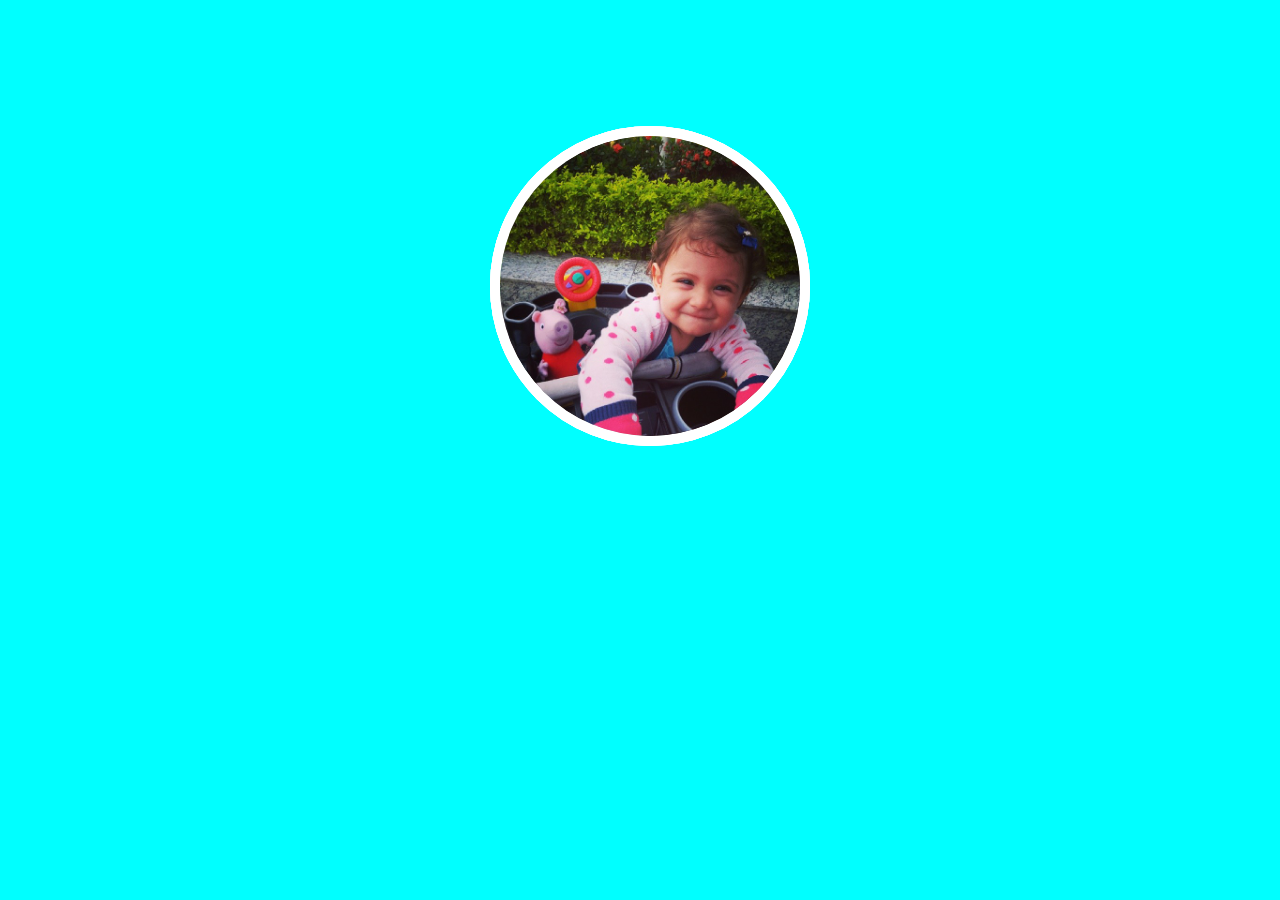
<file: 1/index.html>
<!DOCTYPE html>
<html lang="en">
<head>
	<title>CSS3 Image Stack Animation on Hover</title>
	<meta charset="utf-8">
	<link rel="stylesheet" type="text/css" href="css/style.css">
</head>
<body>
	<a href="#" class="img_div">
		<img src="img/1.jpg" alt="" class="image-one">
		<img src="img/2.jpg" alt="" class="image-two">
		<img src="img/3.jpg" alt="" class="image-three">
		<img src="img/4.jpg" alt="" class="image-four">
	</a>

</body>
</html>
</file>
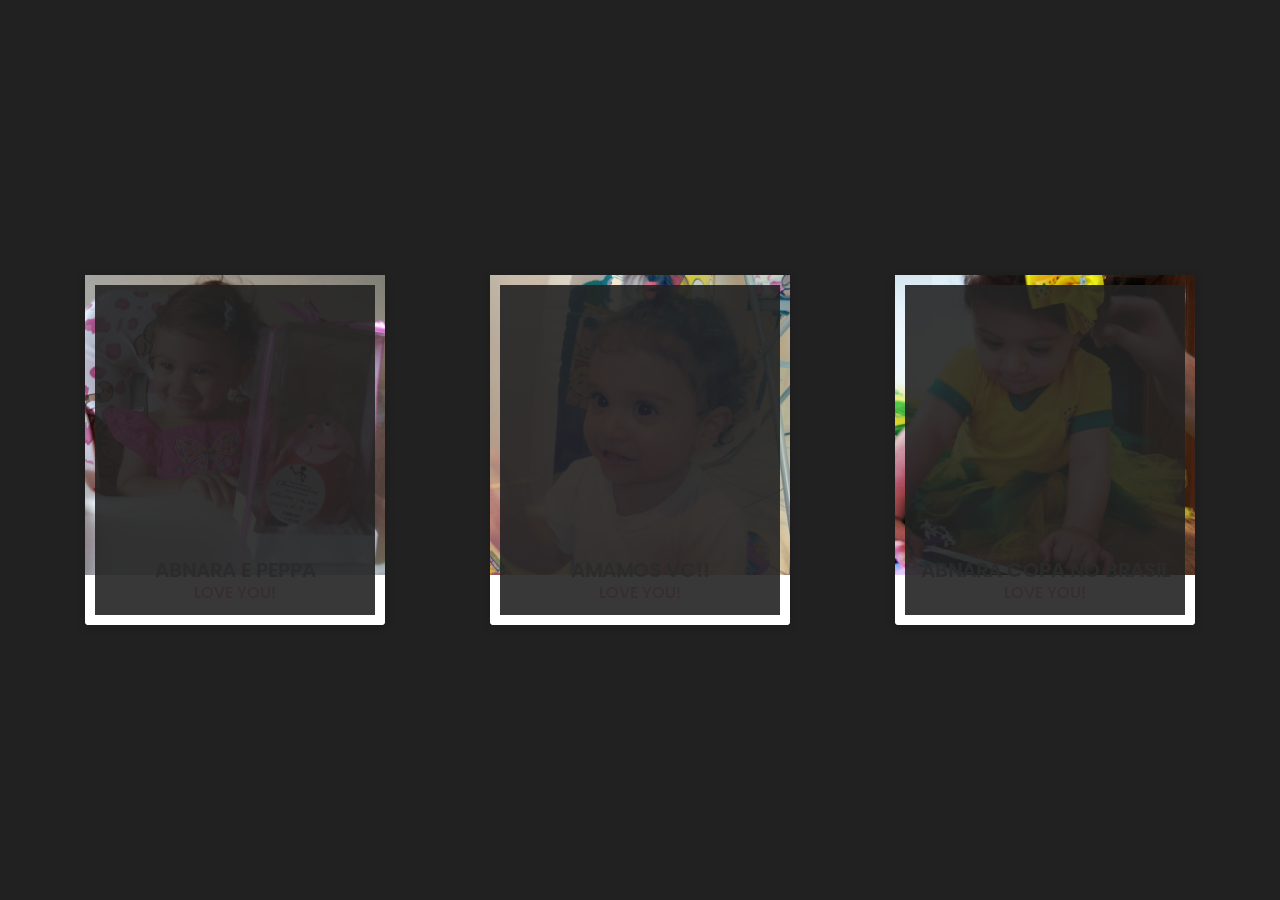
<file: 3/index.html>
<!DOCTYPE html>
<html lang="en">
<head>
	<title>Layered Card hover Effects</title>
	<meta name="viewport" content="width=device-width, initial-scale=1.0">
	<meta charset="utf-8">
	<link rel="stylesheet" type="text/css" href="css/style.css">
</head>
<body>
	<div class="box">
		<div class="card">
			<div class="imgBx"></div>
				<img src="img/1.jpg">	
			<div class="details">
				<h2>Abnara e Peppa<br><span>Love You!</span></h2>
			</div>
		</div>
		<div class="card">
			<div class="imgBx"></div>
				<img src="img/2.jpg">
			<div class="details">
				<h2>Amamos vc!!<br><span>Love You!</span></h2>
			</div>
		</div>
		<div class="card">
			<div class="imgBx"></div>
				<img src="img/3.jpg">
			<div class="details">
				<h2>Abnara copa no Brasil<br><span>Love You!</span></h2>
			</div>
		</div>
	</div>
	

</body>
</html>
</file>
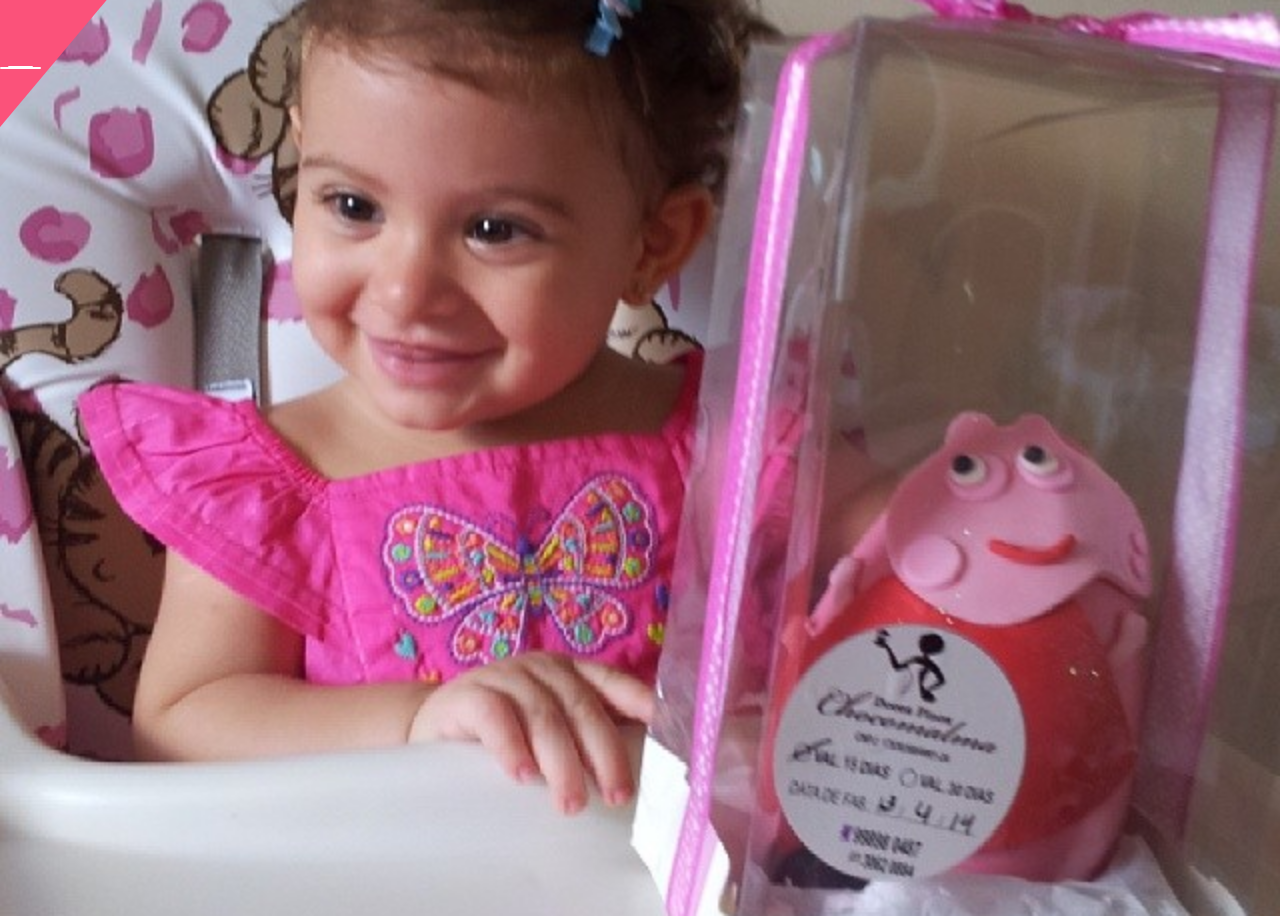
<file: 4/index.html>
<!DOCTYPE html>
<html lang="en">
<head>
	<title>NavBar</title>
	<meta name="viewport" content="width=device-width, initial-scale=1.0">
	<meta charset="utf-8">
	<link rel="stylesheet" type="text/css" href="css/style.css">
</head>
<body>
	<nav class="navigation-menu">
		<dir class="navigation-menu-toggle js-nav-menu-toggle">
			<span class="navigation-menu-bars"></span>
		</dir>

		<ul class="menu-list">
			<li class="menu-list-item">Home</li>
			<li class="menu-list-item">Gallery</li>
			<li class="menu-list-item">About</li>
			<li class="menu-list-item">Contact</li>
			<li class="menu-list-item">Location</li>
		</ul>
	</nav>
</body>
</html>
</file>
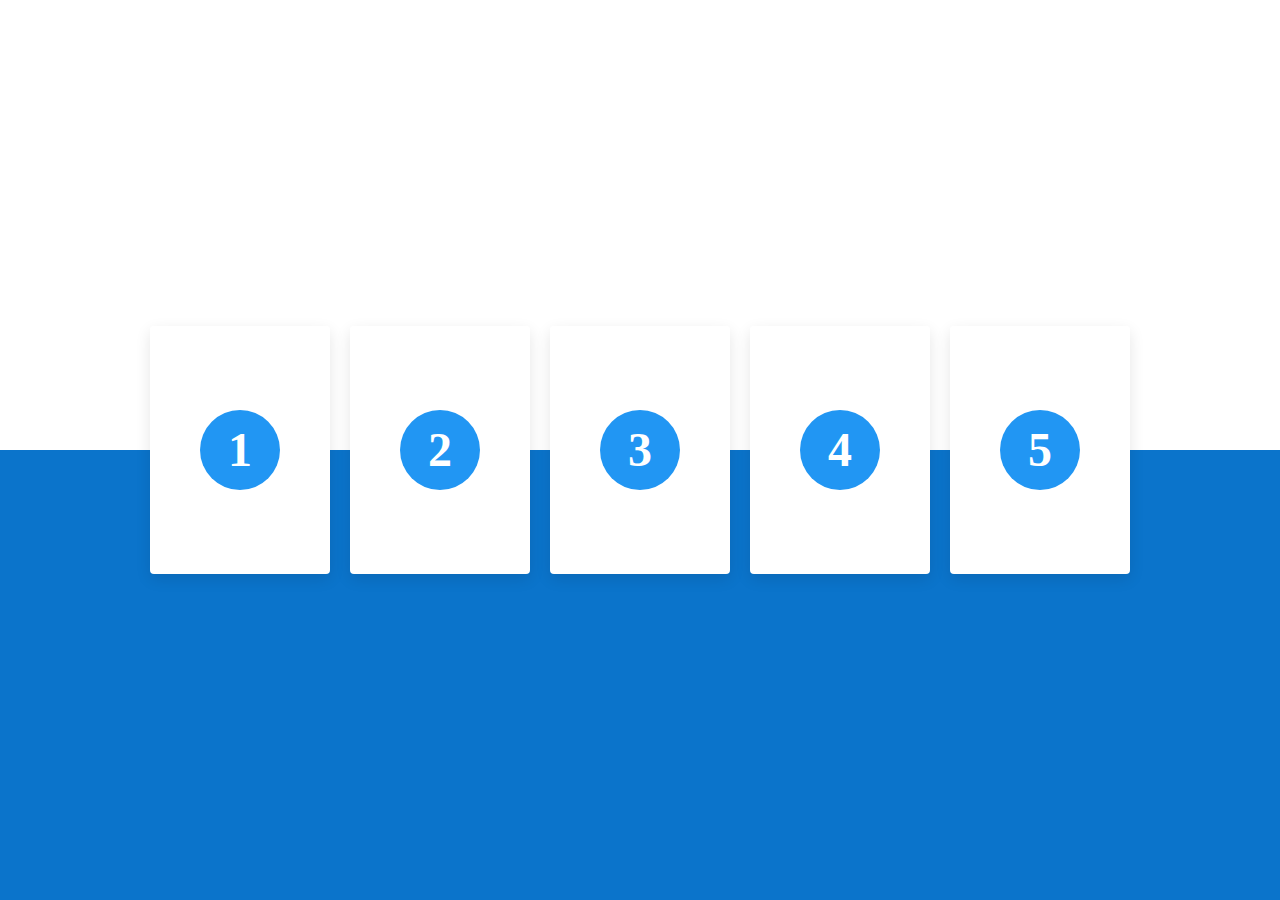
<file: 5/index.html>
<!DOCTYPE html>
<html lang="en">
<head>
	<title>Nav Card Hover</title>
	<meta charset="utf-8">
	<link rel="stylesheet" type="text/css" href="css/style.css">
</head>
<body>
	<div class="container">
		<div class="card">
			<h2>1</h2>
		</div>
		<div class="card">
			<h2>2</h2>
		</div>
		<div class="card">
			<h2>3</h2>
		</div>
		<div class="card">
			<h2>4</h2>
		</div>
		<div class="card">
			<h2>5</h2>
		</div>
	</div>

</body>
</html>
</file>
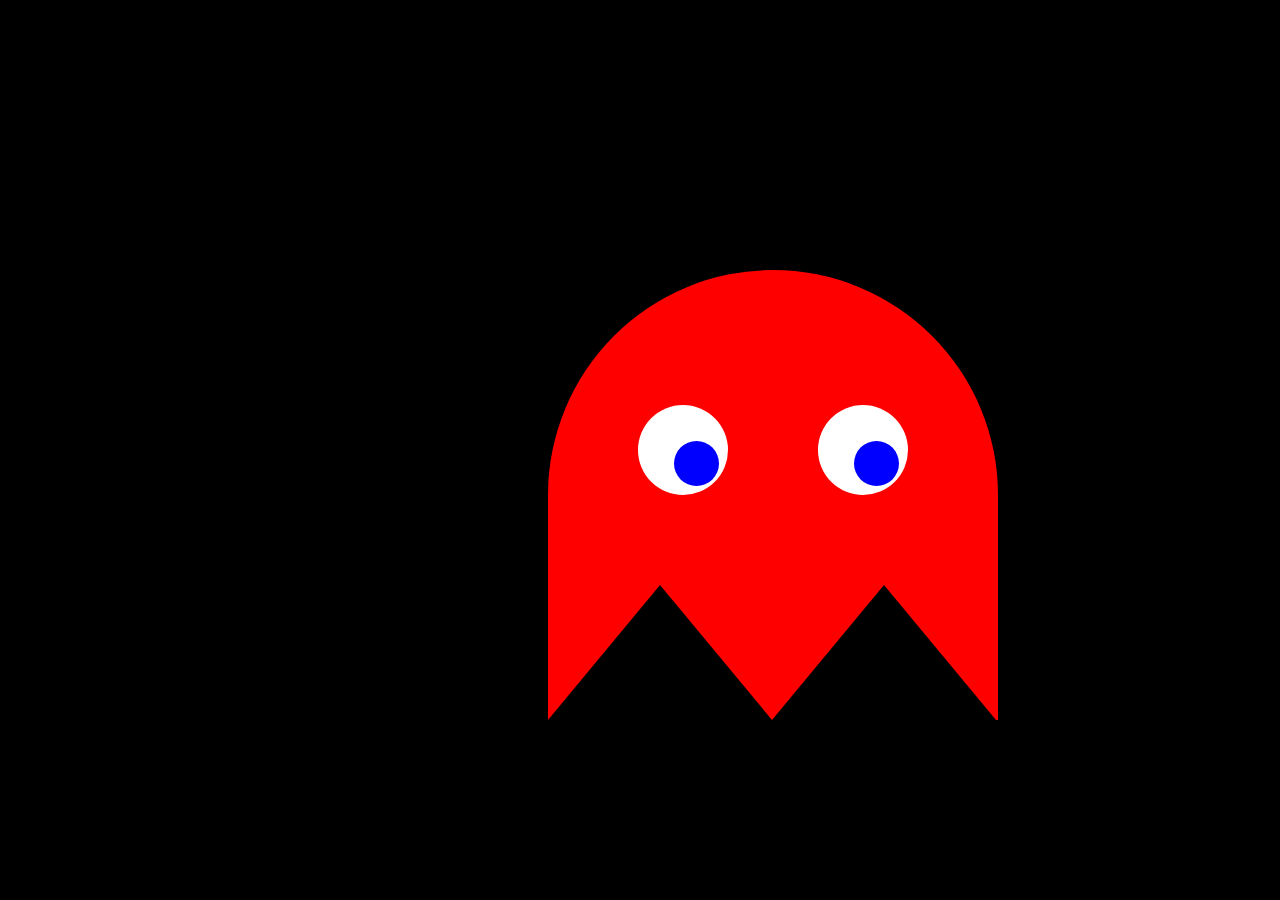
<file: 6/index.html>
<!DOCTYPE html>
<html lang="eng">
<head>
	<title>Site teste 1</title>
	<meta charset="utf-8">
	<link rel="stylesheet" href="https://fonts.googleapis.com/css?family=Roboto&display=swap">
	<link rel="stylesheet" type="text/css" href="css/style.css">	
</head>
<body>
		

		<div class="ghost">
			<div class="corpo">
				<div class="olhos">
					<div class="o-one">
						<div class="c-o-one"></div>
					</div>	
					<div class="o-two">
						<div class="c-o-two"></div>
					</div>
				</div>
				<div class="container"></div>
					<div class="saia">
						<div class="tri-one"></div>
						<div class="tri-two"></div>
					</div>
				</div>
			</div>
		</div>

		
</body>
</html>
</file>
<file: 1/css/style.css>
body {
	background: cyan;
}

.img_div {
	width: 300px;
	display: block;
	margin: 10% auto;
	position: relative;
	z-index: 6;
}
.img_div img {
	position: absolute;
	top: 0;
	left: 0;
	width: 300px;
	height: 300px;
	border: 10px solid #fff;
	transition: all .5s ease-in-out;
	display: block;
	border-radius: 50%;
}

.img_div:hover .image-one {
	transform: rotate(-10deg) translate(-100px, -7px) scale(1.2);
}
.img_div:hover .image-two {
	transform: rotate(0deg) translate(-50px, -7px) scale(1.2);
}
.img_div:hover .image-three {
	transform: rotate(10deg) translate(10px, -6px) scale(1.2);
}
.img_div:hover .image-four {
	transform: rotate(15deg) translate(110px, 10px) scale(1.2);
}
</file>
<file: 3/css/style.css>
@import url("https://fonts.googleapis.com/css?family=Poppins:200,300,400,500,600,700,800,900");

body {
	margin: 0;
	padding: 0;
	display: flex;
	justify-content: center;
	align-items: center;
	min-height: 100vh;
	background: #212121;
	font-family: "Poppins", sans-serif;
}
.box {
	width: 1200px;
	display: grid;
	grid-template-columns: repeat(auto-fit, minmax(350px, 10fr));
	grid-gap: 15px;
	margin: 0 auto;
}
.card {
	position: relative;
	width: 300px;
	height: 350px;
	background: #fff;
	margin: 0 auto;
	border-radius: 4px;
	box-shadow: 0 2px 10px rgba(0,0,0,.2);
}
.card:before, .card:after {
	content: '';
	position: absolute;
	top: 0;
	left: 0;
	width: 100%;
	height: 100%;
	border-radius: 4px;
	background: #fff;
	transition: 0.5s;
	z-index: -1;
}
.card:hover:before {
	transform: rotate(20deg);
	box-shadow: 0 2px 20px rgba(0, 0 ,0 ,0.2);
}
.card:hover:after {
	transform: rotate(10deg);
	box-shadow: 0 2px 20px rgba(0 ,0 ,0 ,0.2);
}
.card .imgBx {
	position: absolute;
	top: 10px;
	left: 10px;
	bottom: 10px;
	right: 10px;
	background: #222;
	transition: 0.5s;
	z-index: 1;
	opacity: 0.9;
}
.card:hover .imgBx {
	bottom: 100%;

}
.card .imgBx img {
	position: absolute;
	top: 0;
	left: 0;
	width: 100%;
	height: 100%;
	object-fit: cover;
	
}
img {
	height: 85.8%;
}
.card .details {
	position: absolute;
	left: 10px;
	right: 10px;
	bottom: 10px;
	height: 60px;
	text-align: center;	
}

.card .details h2 {
	margin: 0;
	padding: 0;
	font-weight: 600;
	font-size: 20px;
	color: #777;
	text-transform: uppercase;
}
.card .details h2 span {
	font-weight: 500;
	font-size: 16px;
	color: #f38695;
	display: block;
	margin-top: -5px;
}
</file>
<file: 4/css/style.css>
@import url("https://fonts.googleapis.com/css?family=Poppins:200,300,400,500,600,700,800,900");

* {
	box-sizing: border-box;
}
body {
	background: url("../img/1.jpg") center no-repeat;
	background-size: cover;
	font-family: tahoma;
	color: white;
	font-size: 2.4rem;
	height: 100vh;
	overflow: hidden;
}

.navigation-menu-bars,
.navigation-menu-bars::before,
.navigation-menu-bars::after {
	cursor: pointer;
	border-radius: 1px;
	height: 2px;
	width: 25px;
	background: white;
	position: absolute;
	left: 0;
	top: 50%;
	display: block;
	transition: all 0.3s;
}
.navigation-menu {
	background-color: transparent;
	height: 100%;
	position: fixed;
	width: 599px;
	transform: translateX(-100%);
	transition: transform 0.3s 0.3s;
}

.navigation-menu::before {
	background: #fb527a;
	content: '';
	height: 400%;
	left: 50%;
	position: absolute;
	top: 0;
	transform: translate(-50%, -50%) rotate(40deg);
	width: 100%;
	z-index: 0;
}

.navigation-menu-open {
	transform: translateX(0);
}
.navigation-menu-open .navigation-menu-bars {
	background-color: transparent;
}
.navigation-menu-open .navigation-menu-bars::before,
.navigation-menu-open .navigation-menu-bars::after {
	top: 0;
}
.navigation-menu-open .navigation-menu-bars::before{
	transform: rotate(45deg);
}
.navigation-menu-open .navigation-menu-bars::after{
	transform: rotate(-45deg);
}
.navigation-menu-open .menu-list-item {
	opacity: 1;
}
.navigation-menu-open .menu-list-item:nth-child(1) {
	transition-delay: 1s;
}
.navigation-menu-open .menu-list-item:nth-child(2) {
	transition-delay: 1.25s;
}
.navigation-menu-open .menu-list-item:nth-child(3) {
	transition-delay: 1.5s;
}
.navigation-menu-open .menu-list-item:nth-child(4) {
	transition-delay: 1.75s;
}
.navigation-menu-open .menu-list-item:nth-child(5) {
	transition-delay: 2s;
}
.navigation-menu-open .menu-list-item:nth-child(6) {
	transition-delay: 2.25s;
}
.navigation-menu-toggle {
	cursor: pointer;
	height: 30px;
	position: absolute;
	right: -40px;
	top: 5px;
	width: 30px;
}

.navigation-menu-bars::before,
.navigation-menu-bars::after {
	content: '';
}

.navigation-menu-bars::before {
	left: 0px;
	left: -8px;
}
.navigation-menu-bars::after {
	left: 0px;
	left: 8px;
}
</file>
<file: 5/css/style.css>
@import url(link href="https://fonts.googleapis.com/css?family=Poppins&display=swap" rel="stylesheet");
* {
	margin: 0;
	padding: 0;
	box-sizing: border-box;
	font-family: font-family: 'Poppins', sans-serif;

}
body {
	display: flex;
	justify-content: center;
	align-items: center;
	min-height: 100vh;
	background: linear-gradient(0deg, #0b74cb 0%, #0b74cb 50%, #fff 50%, #fff 100%);
}
.container {
	max-width: 1000px;
	position: relative;
	display: flex;
	justify-content: center;
	flex-wrap: wrap;
	transform-style: preserve-3d;
}
.container .card {
	position: relative;
	width: 180px;
	height: 248px;
	background: #fff;
	margin: 0 10px;
	display: flex;
	justify-content: center;
	align-items: center;
	border-radius: 4px;
	box-shadow: 0 5px 15px rgba(0, 0, 0, .1);
	transition: 0.5s;
	overflow: hidden;
	transform-style: preserve-3d;
}
.container:hover .card {
	transform: perspective(500px) rotateY(30deg);
}
.container .card:hover {
	transform: perspective(500px) rotateY(0deg);
}
.container .card:hover ~ .card {
	transform: perspective(500px) rotateY(-30deg);
}

.container .card h2 {
	width: 80px;
	height: 80px;
	line-height: 80px;
	font-size: 3em;
	background: #2196f3;
	color: #fff;
	text-align: center;
	border-radius: 50%;
	transition: box-shadow: 0.5s;
}
.container .card:hover h2 {
	background: #fff;
	color: #2196f3;
	box-shadow: 0 0 0 150px #2196f3;
}
</file>
<file: 6/css/style.css>
body {
	background-color: black;
}
.corpo {
	margin: 30vh 0 0 60vh;
	height: 50vh;
	width: 50vh;
	background-color: red;
	border-top-left-radius: 50%;
	border-top-right-radius: 50%;
}

.o-one {
	height: 10vh;
	width: 10vh;
	background-color: white;
	border-radius: 50%;
	transform: translateY(15vh);
	margin-left: 10vh;
}

.c-o-one {
	height: 5vh;
	width: 5vh;
	background-color: blue;
	border-radius: 50%;
	transform: translateY(4vh);
	margin-left: 4vh;
}

.o-two {
	height: 10vh;
	width: 10vh;
	background-color: white;
	border-radius: 50%;
	transform: translateY(5vh);
	margin-left: 30vh;
}

.c-o-two {
	height: 5vh;
	width: 5vh;
	background-color: blue;
	border-radius: 50%;
	transform: translateY(4vh);
	margin-left: 4vh;
}

.saia {
	display: flex;
	margin-top: 15vh;
}

.tri-one {
    border-left: 12.5vh solid transparent; 
    border-right: 12.5vh solid transparent; 
    border-bottom: 15vh solid black;
}

.tri-two {	
    border-left: 12.5vh solid transparent; 
    border-right: 12.5vh solid transparent; 
    border-bottom: 15vh solid black;
}
</file>
